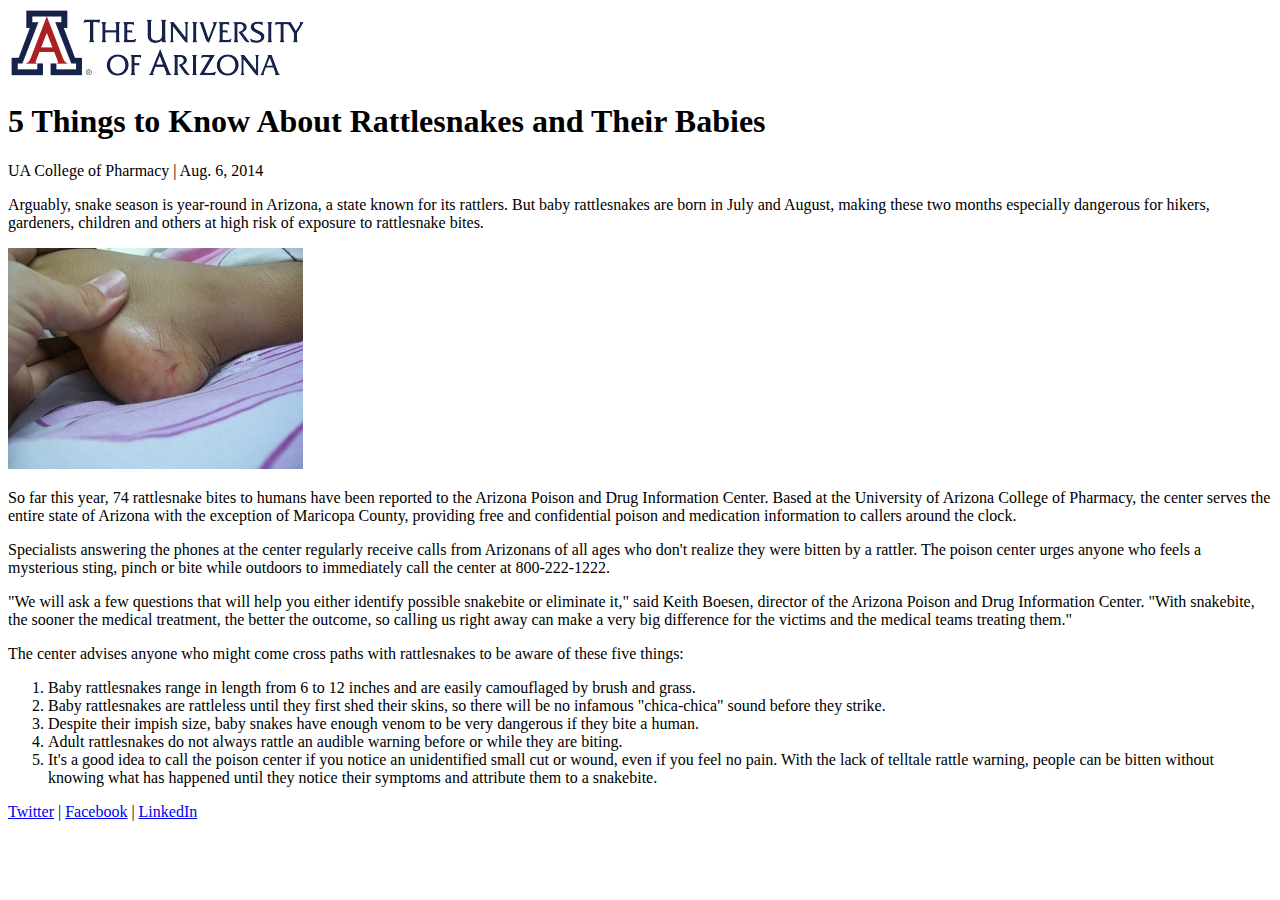
<file: LAB_ News article (HTML)/index.html>
<!DOCTYPE html>
<html lang="en">
<head>
   <meta charset="UTF-8">
   <title>5 Things to Know About Rattlesnakes and Their Babies</title>
   
</head>
<body>

   <img src="UniversityLogo.png" alt="Logo of The University of Arizona">
   <h1>5 Things to Know About Rattlesnakes and Their Babies</h1>
   <p>UA College of Pharmacy | Aug. 6, 2014</p>
   <p>Arguably, snake season is year-round in Arizona, a state known for its rattlers. But baby rattlesnakes are born in July and August, making these two months especially dangerous for hikers, gardeners, children and others at high risk of exposure to rattlesnake bites.</p>
   <img src="SnakeBite.jpg" alt="Snake bite on side of child's foot">
   <p>So far this year, 74 rattlesnake bites to humans have been reported to the Arizona Poison and Drug Information Center. Based at the University of Arizona College of Pharmacy, the center serves the entire state of Arizona with the exception of Maricopa County, providing free and confidential poison and medication information to callers around the clock.</p>
   <p>Specialists answering the phones at the center regularly receive calls from Arizonans of all ages who don't realize they were bitten by a rattler. The poison center urges anyone who feels a mysterious sting, pinch or bite while outdoors to immediately call the center at 800-222-1222.</p>
   <p>"We will ask a few questions that will help you either identify possible snakebite or eliminate it," said Keith Boesen, director of the Arizona Poison and Drug Information Center. "With snakebite, the sooner the medical treatment, the better the outcome, so calling us right away can make a very big difference for the victims and the medical teams treating them."</p>
   <p>The center advises anyone who might come cross paths with rattlesnakes to be aware of these five things:</p>
   <ol>
       <li>Baby rattlesnakes range in length from 6 to 12 inches and are easily camouflaged by brush and grass.</li>
       <li>Baby rattlesnakes are rattleless until they first shed their skins, so there will be no infamous "chica-chica" sound before they strike.</li>
       <li>Despite their impish size, baby snakes have enough venom to be very dangerous if they bite a human.</li>
       <li>Adult rattlesnakes do not always rattle an audible warning before or while they are biting.</li>
       <li>It's a good idea to call the poison center if you notice an unidentified small cut or wound, even if you feel no pain. With the lack of telltale rattle warning, people can be bitten without knowing what has happened until they notice their symptoms and attribute them to a snakebite.</li>
   </ol>
   <p>
       <a href="https://twitter.com/">Twitter</a> |
       <a href="https://www.facebook.com/">Facebook</a> |
       <a href="https://www.linkedin.com/">LinkedIn</a>
   </p>
</body>
</html>
</file>
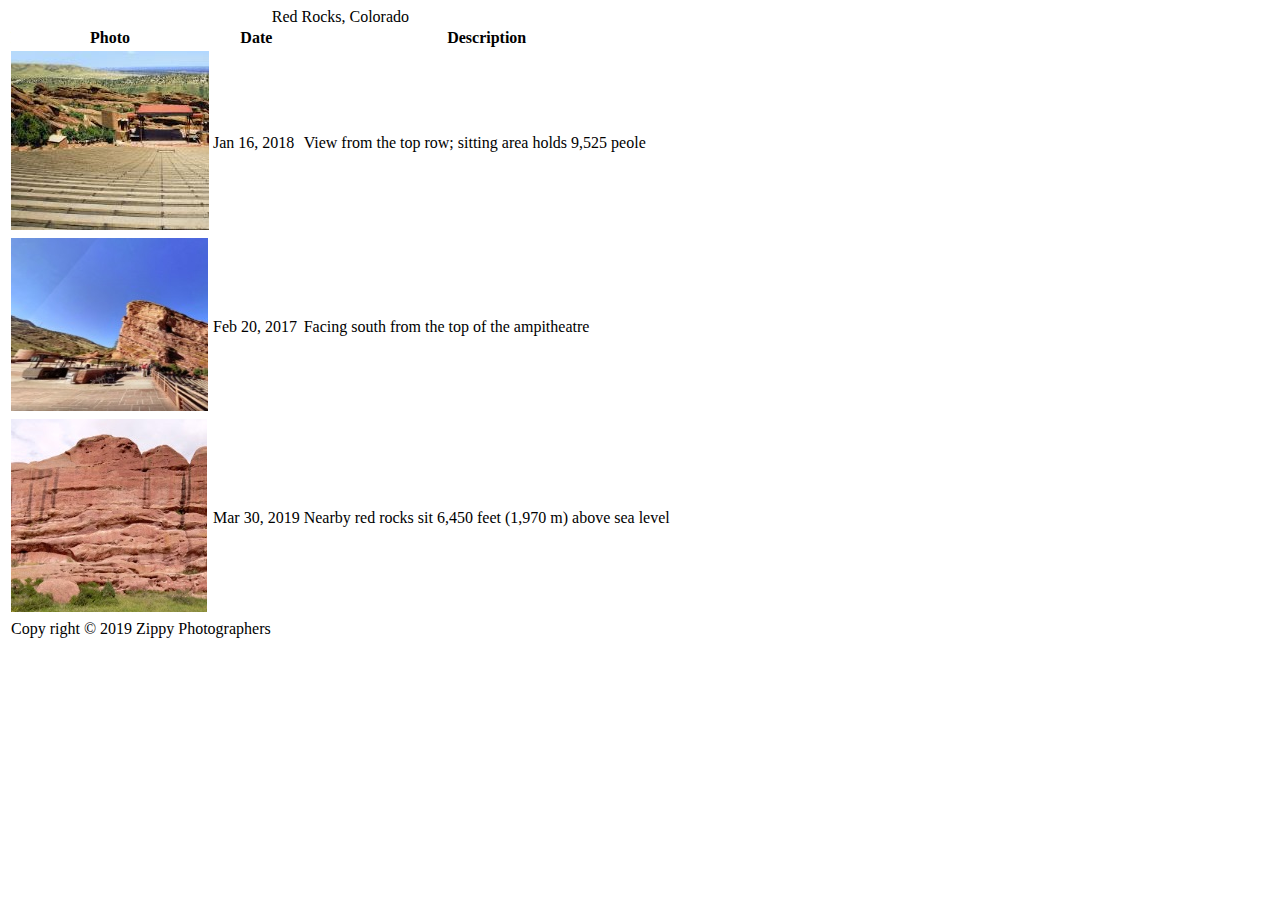
<file: LAB_ Photo gallery table (HTML)/index.html>
<!DOCTYPE html>
<html>
<head>
    <title>Photo Gallery</title>
</head>
<body>
    <table>
        <caption>Red Rocks, Colorado</caption>
        <tr>
            <th>Photo</th>
            <th>Date</th>
            <th>Description</th>
        </tr>
        <tr>
            <td><img src="vacation1.jpg" alt="Vacation Photo 1" /></td>
            <td>Jan 16, 2018</td>
            <td>View from the top row; sitting area holds 9,525 peole</td>
        </tr>
        <tr>
            <td><img src="vacation2.jpg" alt="Vacation Photo 2" /></td>
            <td>Feb 20, 2017</td>
            <td>Facing south from the top of the ampitheatre</td>
        </tr>
        <tr>
            <td><img src="vacation3.jpg" alt="Vacation Photo 3" /></td>
            <td>Mar 30, 2019</td>
            <td>Nearby red rocks sit 6,450 feet (1,970 m) above sea level</td>
        </tr>
        <tr>
            <td colspan="3">Copy right © 2019 Zippy Photographers</td>
        </tr>
    </table>
</body>
</html>
</file>
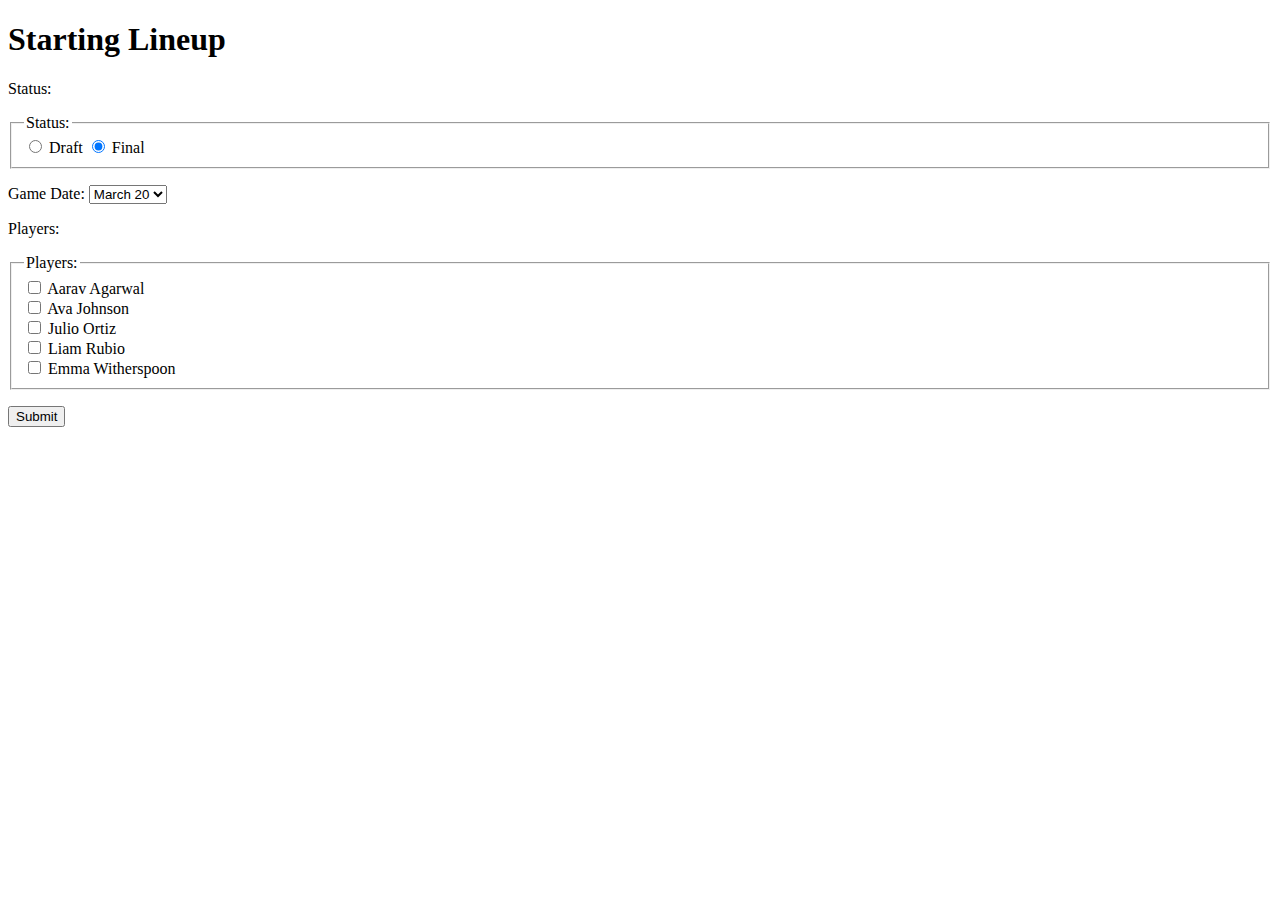
<file: Week 3/index.html>
<!DOCTYPE html>
<html lang="en">
<head>
   <title>Starting Lineup</title>
</head>
<body>
   <h1>Starting Lineup</h1>
   
   <form action="https://wp.zybooks.com/form-viewer.php" method="POST">

      <p>
        <label for="status">Status:</label>
        <fieldset>
          <legend>Status:</legend>
          <input type="radio" id="draft" name="status" value="Draft">
          <label for="draft">Draft</label>
          <input type="radio" id="final" name="status" value="Final" checked>
          <label for="final">Final</label>
        </fieldset>
      </p>
    
      <p>
        <label for="gameDate">Game Date:</label>
        <select id="gameDate" name="gameDate">
          <option value="March 20">March 20</option>
          <option value="March 24">March 24</option>
          <option value="April 2">April 2</option>
          <option value="April 6">April 6</option>
          <option value="April 13">April 13</option>
        </select>
      </p>
    
      <p>
        <label for="player">Players:</label>
        <fieldset>
          <legend>Players:</legend>
          <input type="checkbox" id="aarav" name="player" value="Aarav Agarwal">
          <label for="aarav">Aarav Agarwal</label></br>
          <input type="checkbox" id="ava" name="player" value="Ava Johnson">
          <label for="ava">Ava Johnson</label></br>
          <input type="checkbox" id="julio" name="player" value="Julio Ortiz">
          <label for="julio">Julio Ortiz</label></br>
          <input type="checkbox" id="liam" name="player" value="Liam Rubio">
          <label for="liam">Liam Rubio</label></br>
          <input type="checkbox" id="emma" name="player" value="Emma Witherspoon">
          <label for="emma">Emma Witherspoon</label>
        </fieldset>
      </p>
    
      <p>
        <input type="submit" value="Submit">
      </p>
    </form>
    
   
</body>

</html>
</file>
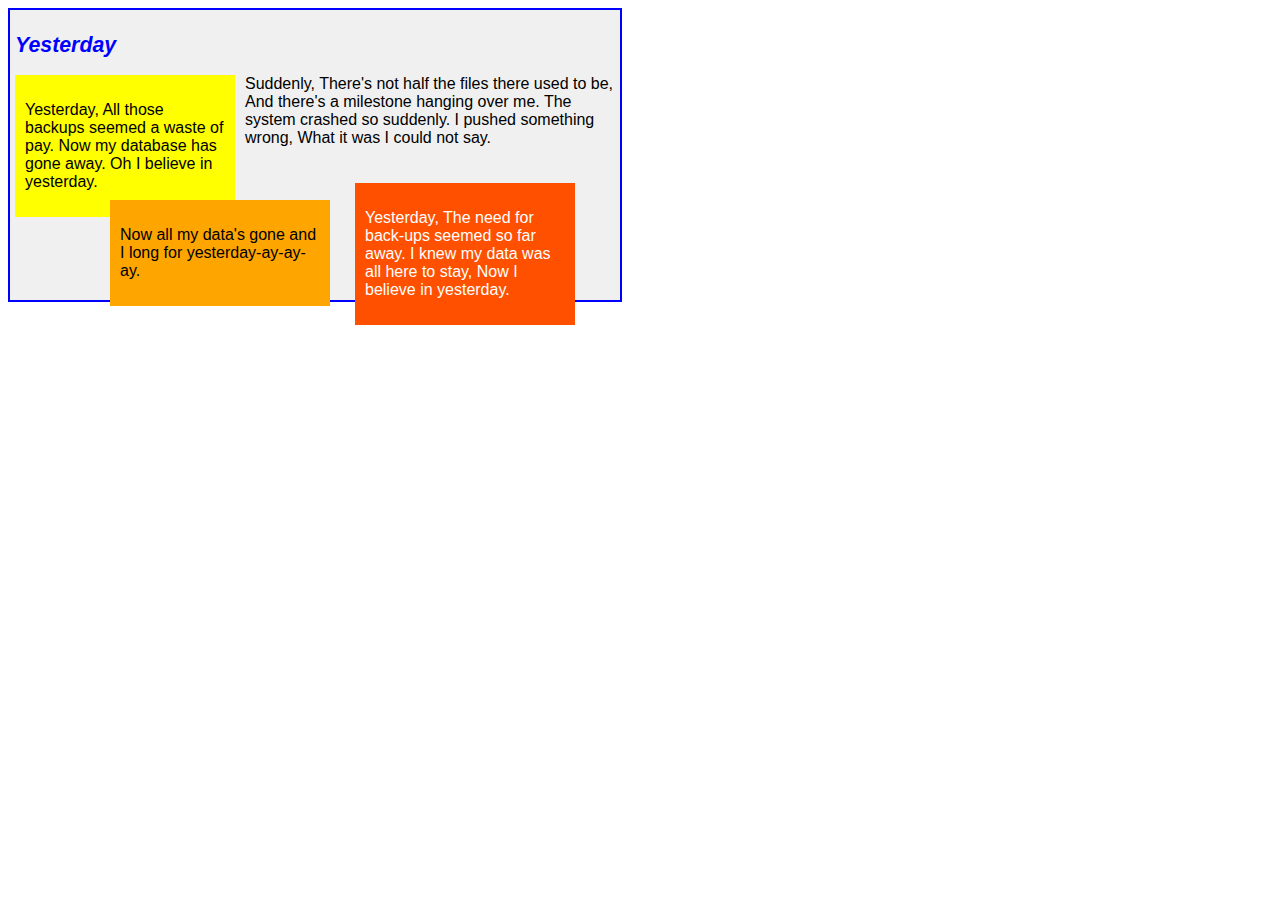
<file: Week 5/index.html>
<!DOCTYPE html>
<html>
<head>
    <style>
        /* Embedded stylesheet */
        body {
            font-family: Arial, sans-serif;
        }
        h2 {
            font-size: 16pt;
            font-style: italic;
            color: blue;
        }
        .container {
            width: 600px;
            height: 280px;
            border: 2px solid blue;
            padding: 5px;
            background-color: #F0F0F0;
        }
        .yellow {
            background-color: yellow;
            float: left;
            width: 200px;
            padding: 10px;
            margin: 0 10px 0 0;
        }
        .no-bg {
            /* No CSS styling */
        }
        .orange {
            background-color: orange;
            position: absolute;
            top: 200px;
            left: 110px;
            width: 200px;
            padding: 10px;
        }
        .orange-red {
            background-color: rgb(255, 80, 0);
            color: white;
            float: right;
            width: 200px;
            padding: 10px;
            margin: 20px 40px 0 0;
        }
    </style>
</head>
<body>
    <div class="container">
        <h2>Yesterday</h2>
        <div class="yellow" >
         <p>Yesterday, All those backups seemed a waste of pay. Now my database has gone away. Oh I believe in yesterday.</p>
            

        </div>
        <div class="no-bg">
            <p>Suddenly, There's not half the files there used to be, And there's a milestone hanging over me. The system crashed so suddenly. I pushed something wrong, What it was I could not say.</p>
        </div>
        <div class="orange">
            <!-- Orange section content -->
            <p>Now all my data's gone and I long for yesterday-ay-ay-ay.</p>
        </div>
        <div class="orange-red">
            <!-- Orange-red section content -->
            <p>Yesterday, The need for back-ups seemed so far away. I knew my data was all here to stay, Now I believe in yesterday.</p>
        </div>
    </div>
</body>
</html>
</file>
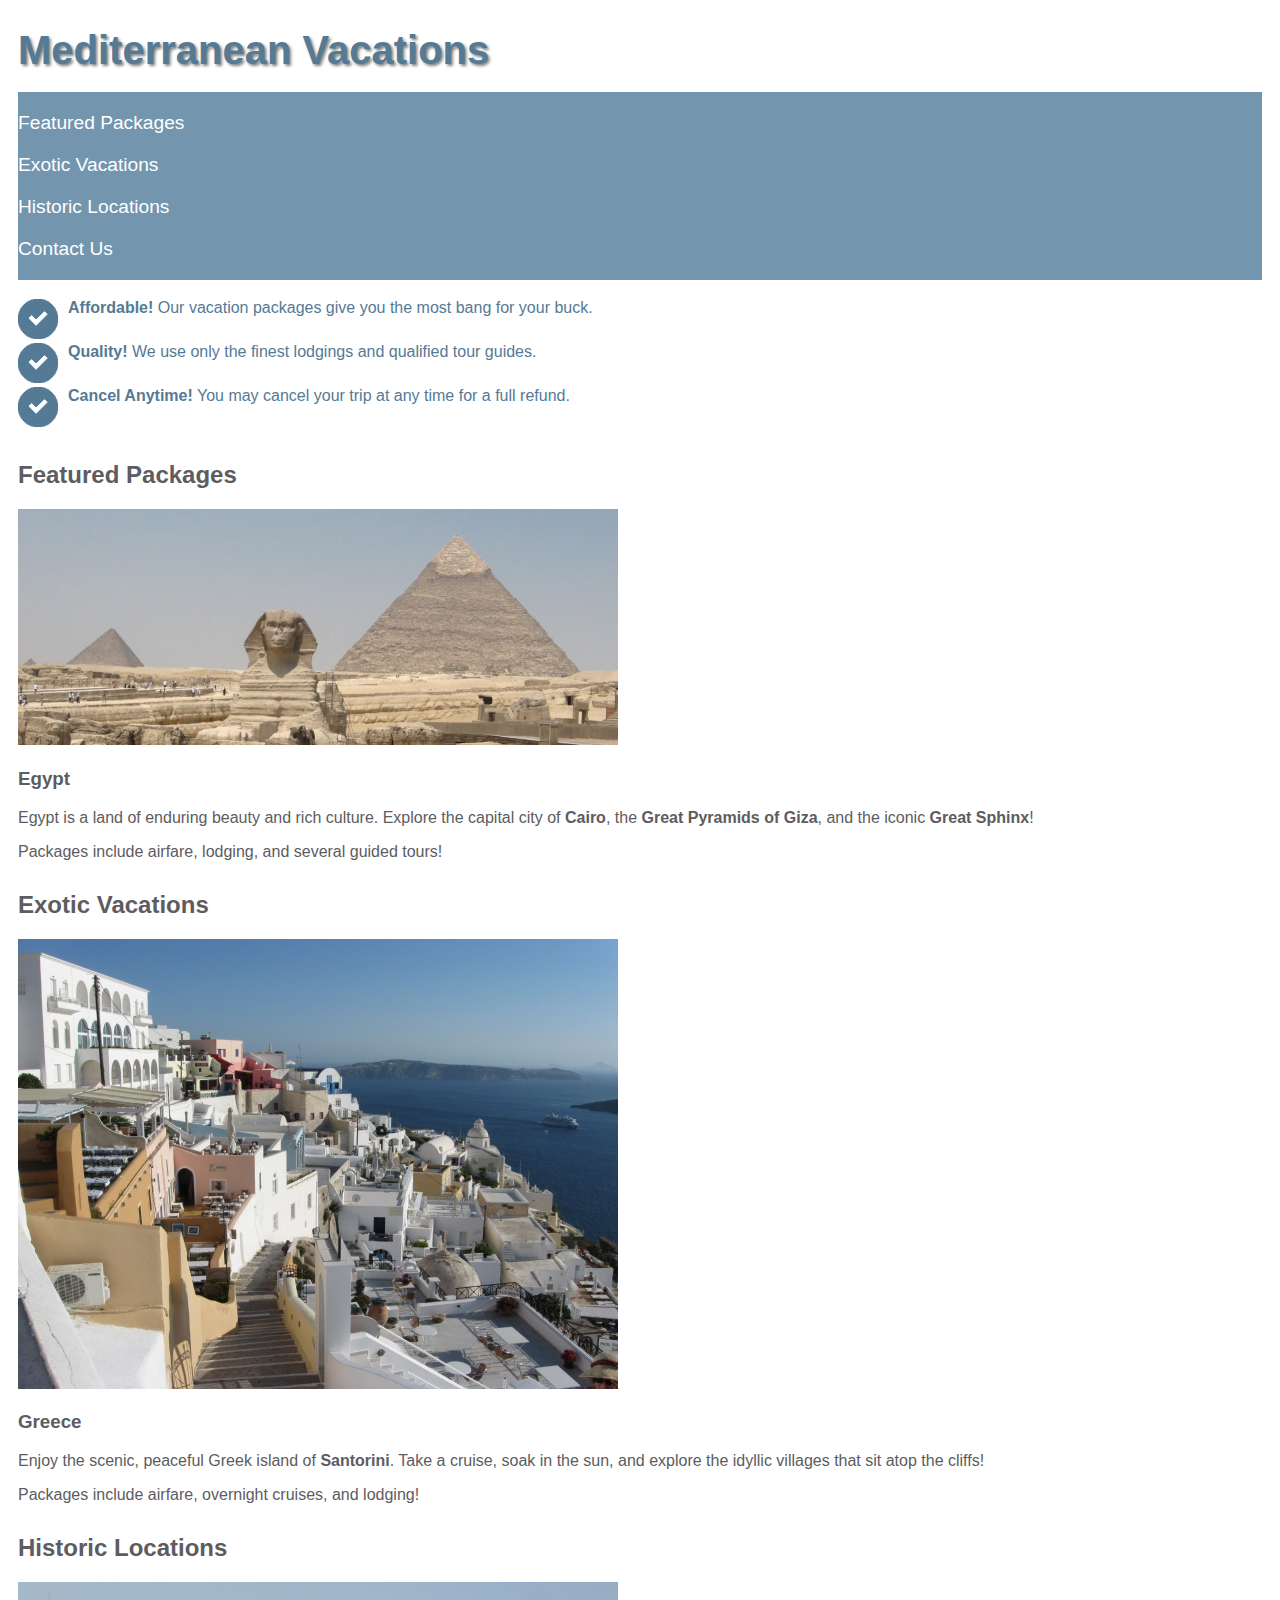
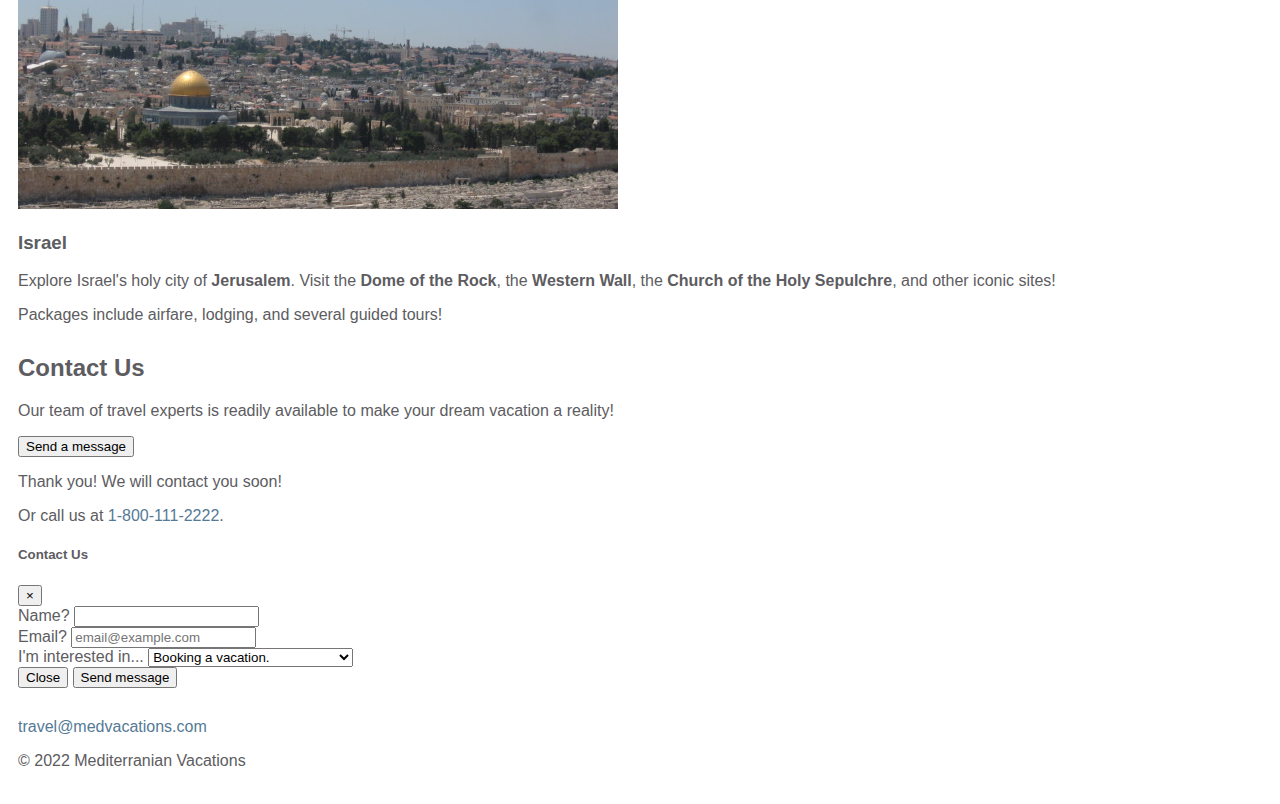
<file: Week 10/LAB_ Bootstrap for a vacation website/index.html>
<!DOCTYPE html>
<html lang="en">
<head>
   <title>Bootstrap Lab</title>
   <meta name="viewport" content="width=device-width, initial-scale=1">
   <link rel="stylesheet" href="https://cdn.jsdelivr.net/npm/bootstrap@5.1.3/dist/css/bootstrap.min.css"
      integrity="sha384-1BmE4kWBq78iYhFldvKuhfTAU6auU8tT94WrHftjDbrCEXSU1oBoqyl2QvZ6jIW3"
      crossorigin="anonymous">
   <script src="https://cdn.jsdelivr.net/npm/bootstrap@5.1.3/dist/js/bootstrap.min.js"
      integrity="sha384-QJHtvGhmr9XOIpI6YVutG+2QOK9T+ZnN4kzFN1RtK3zEFEIsxhlmWl5/YESvpZ13"
      crossorigin="anonymous"></script>
   <link rel="stylesheet" href="styles.css">
   <script src="script.js" defer></script>
</head>
<body>
   <header>
      <h1>Mediterranean Vacations</h1>
   </header>
   <nav class="container-fluid">
      <ul class="row">
         <li class="col-md"><a href="#featured">Featured Packages</a></li>
         <li class="col-md"><a href="#exotic">Exotic Vacations</a></li>
         <li class="col-md"><a href="#historic">Historic Locations</a></li>
         <li class="col-md"><a href="#contact">Contact Us</a></li>
      </ul>
   </nav>
   <div id="benefits" class="container">
      <div class="row">
         <div class="col-sm">
            <div class="benefits-inner-container">
               <div>
                  <img src="checkmark.png" alt="checkmark">
               </div>
               <div class="benefit">
                  <strong>Affordable!</strong> Our vacation packages give you
                  the most bang for your buck.
               </div>
            </div>
         </div>
         <div class="col-sm">
            <div class="benefits-inner-container">
               <div>
                  <img src="checkmark.png" alt="checkmark">
               </div>
               <div class="benefit">
                  <strong>Quality!</strong> We use only the finest lodgings
                  and qualified tour guides.
               </div>
            </div>
         </div>
         <div class="col-sm">
            <div class="benefits-inner-container">
               <div>
                  <img src="checkmark.png" alt="checkmark">
               </div>
               <div class="benefit">
                  <strong>Cancel Anytime!</strong> You may cancel your trip
                  at any time for a full refund.
               </div>
            </div>
         </div>
      </div>
   </div>

   <main>
      <section id="featured">
         <h2>Featured Packages</h2>
         <div class="container-fluid">
            <div class="row">
               <div class="col-lg">
                  <img src="egypt_600.jpg" alt="Great Sphinx and pyramid" class="rounded img-fluid">
               </div>
               <div class="col-lg">
                  <h3>Egypt</h3>
                  <p>Egypt is a land of enduring beauty and rich culture.
                     Explore the capital city of <strong>Cairo</strong>,
                     the <strong>Great Pyramids of Giza</strong>, and the
                     iconic <strong>Great Sphinx</strong>!
                  </p>
                  <p>
                     Packages include airfare, lodging, and several guided tours!
                  </p>
               </div>
            </div>
         </div>
      </section>

      <section id="exotic">
         <h2>Exotic Vacations</h2>
         <div class="container-fluid">
            <div class="row">
               <div class="col-lg">
                  <img src="greece_600.jpg" alt="Arial view of Santorini" class="rounded img-fluid">
               </div>
               <div class="col-lg">
                  <h3>Greece</h3>
                  <p>Enjoy the scenic, peaceful Greek island of <strong>Santorini</strong>.
                     Take a cruise, soak in the sun, and explore the
                     idyllic villages that sit atop the cliffs!
                  </p>
                  <p>
                     Packages include airfare, overnight cruises, and lodging!
                  </p>
               </div>
            </div>
         </div>
      </section>

      <section id="historic">
         <h2>Historic Locations</h2>
         <div class="container-fluid">
            <div class="row">
               <div class="col-lg">
                  <img src="israel_600.jpg" alt="Jerusalem city scape" class="rounded img-fluid">
               </div>
               <div class="col-lg">
                  <h3>Israel</h3>
                  <p>Explore Israel's holy city of <strong>Jerusalem</strong>.
                     Visit the <strong>Dome of the Rock</strong>,
                     the <strong>Western Wall</strong>, the <strong>Church of the Holy Sepulchre</strong>,
                     and other iconic sites!
                  </p>
                  <p>
                     Packages include airfare, lodging, and several guided tours!
                  </p>
               </div>
            </div>
         </div>
      </section>

      <section id="contact">
         <h2>Contact Us</h2>
         <p>
            Our team of travel experts is readily available to make your dream vacation a reality!
         </p>
         <p>
            <button id="send-message-btn" type="button" class="btn btn-primary" data-bs-toggle="modal"
               data-bs-target="#contact-modal">Send a message</button>
         </p>

         <div class="alert alert-success collapse" id="conf-alert">
            Thank you! We will contact you soon!
         </div>

         <p>
            Or call us at <a href="tel:1-800-111-2222">1-800-111-2222</a>.
         </p>

         <div class="modal fade" id="contact-modal" tabindex="-1" role="dialog" aria-labelledby="contact-modal-label"
            aria-hidden="true">
            <div class="modal-dialog" role="document">
               <div class="modal-content">
                  <div class="modal-header">
                     <h5 class="modal-title" id="contact-modal-label">Contact Us</h5>
                     <button type="button" class="close" data-bs-dismiss="modal" aria-label="Close">
                        <span aria-hidden="true">&times;</span>
                     </button>
                  </div>
                  <div class="modal-body">
                     <form>
                        <div class="form-group">

                           <label for="contact-name" class="col-form-label">Name?</label>
                           <input type="text" class="form-control" id="contact-name">
                        </div>
                        <div class="form-group">
                           <label for="contact-email" class="col-form-label">Email?</label>
                           <input type="email" class="form-control" id="contact-email" placeholder="email@example.com">
                        </div>
                        <div class="form-group">
                           <label for="contact-interest" class="col-form-label">I'm interested in...</label>
                           <select class="form-control" id="contact-interest">
                              <option>Booking a vacation.</option>
                              <option>Getting more information.</option>
                              <option>Checking my vacation's status.</option>
                           </select>
                        </div>
                     </form>
                  </div>
                  <div class="modal-footer">
                     <button type="button" class="btn btn-secondary" data-bs-dismiss="modal">Close</button>
                     <button type="button" class="btn btn-primary" data-bs-dismiss="modal">Send message</button>
                  </div>
               </div>
            </div>
         </div>
      </section>
   </main>

   <footer>
      <p>
         <a href="mailto:travel@medvacations.com">travel@medvacations.com</a>
      </p>
      <p>
         &copy; 2022 Mediterranian Vacations
      </p>
   </footer>
</body>

</html>
</file>
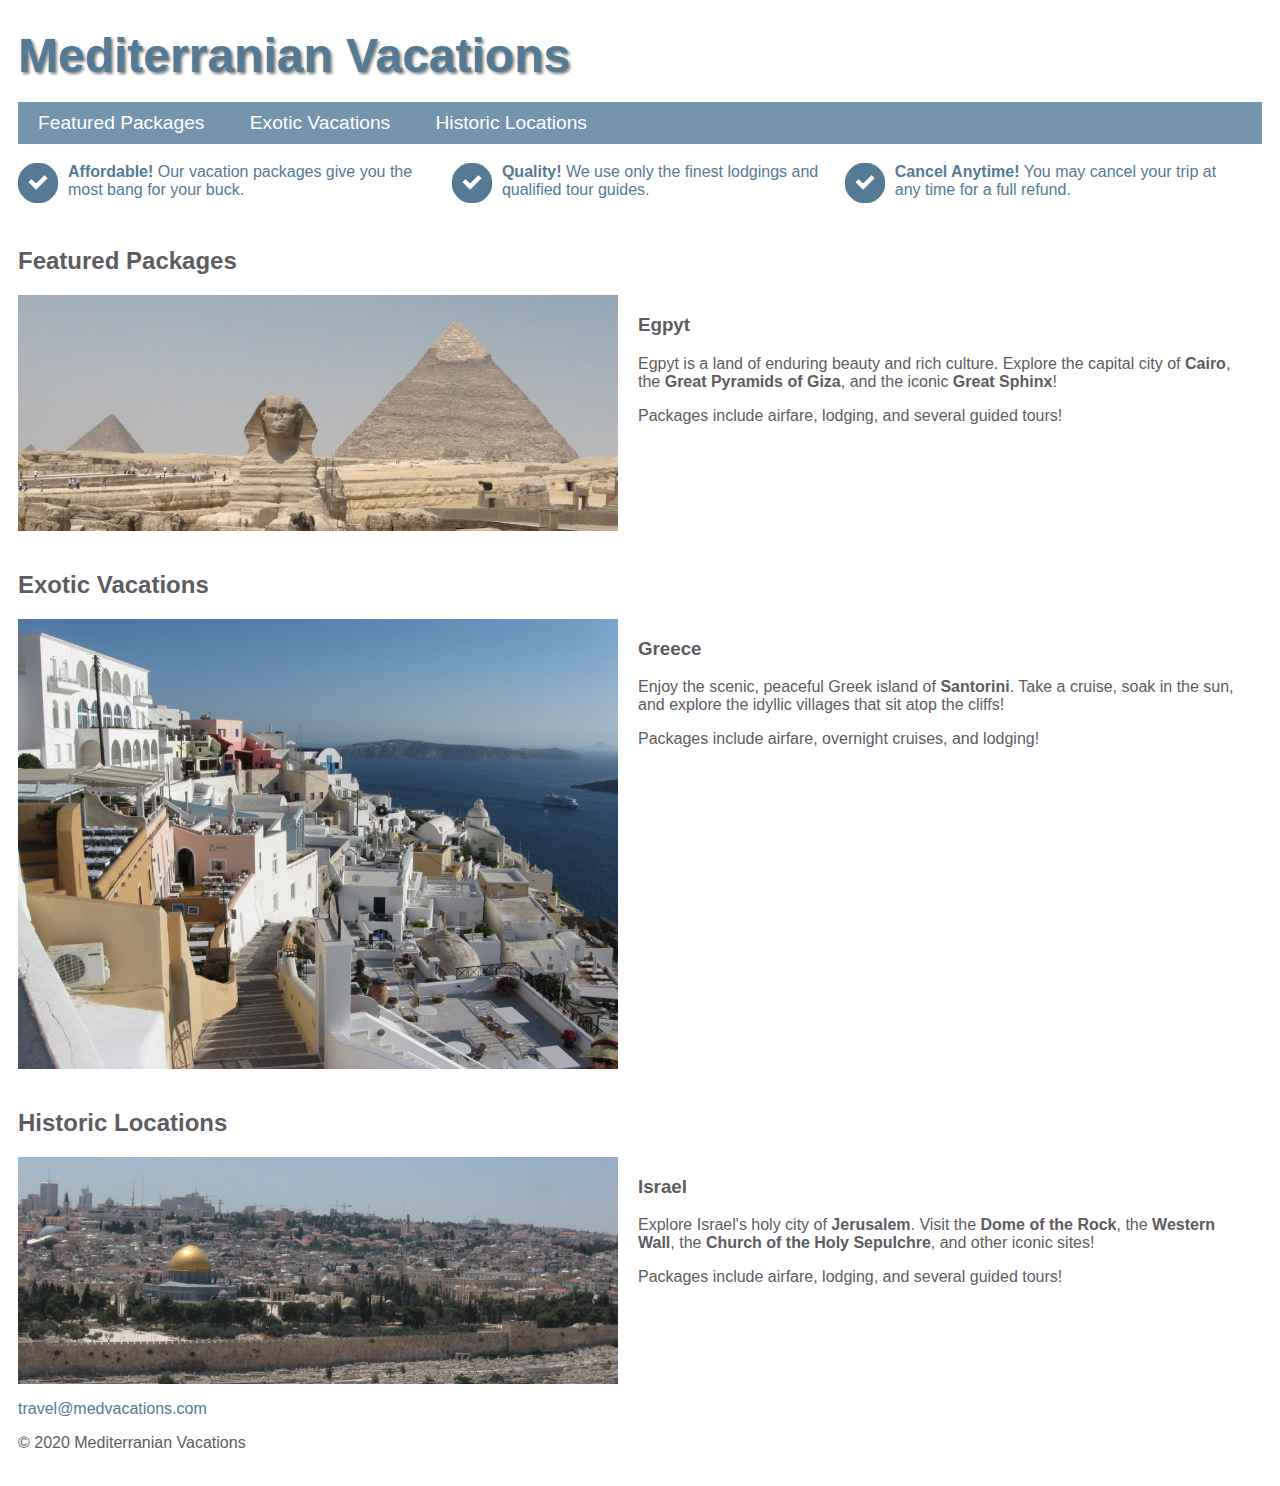
<file: Week 10/LAB_ Media queries for a vacation website/index.html>
<!DOCTYPE html>
<html lang="en">
<head>
   <title>Media Query Lab</title>
   <link rel="stylesheet" href="styles.css">
   <meta name="viewport" content="width=device-width, initial-scale=1">
</head>
<body>
   <header>
      <h1>Mediterranian Vacations</h1>
   </header>
   <nav>
      <ul>
         <li><a href="#featured">Featured Packages</a></li>
         <li><a href="#exotic">Exotic Vacations</a></li>
         <li><a href="#historic">Historic Locations</a></li>
      </ul>
   </nav>
   <div class="benefits-container">
      <div class="benefits-inner-container">
         <div>
            <img src="checkmark.png" alt="checkmark">
         </div>
         <div class="benefit">
            <strong>Affordable!</strong> Our vacation packages give you
            the most bang for your buck.
         </div>
      </div>
      <div class="benefits-inner-container">
         <div>
            <img src="checkmark.png" alt="checkmark">
         </div>
         <div class="benefit">
            <strong>Quality!</strong> We use only the finest lodgings
            and qualified tour guides.
         </div>
      </div>
      <div class="benefits-inner-container">
         <div>
            <img src="checkmark.png" alt="checkmark">
         </div>
         <div class="benefit">
            <strong>Cancel Anytime!</strong> You may cancel your trip
            at any time for a full refund.
         </div>
      </div>
   </div>
   <main>
      <section id="featured">
         <h2>Featured Packages</h2>
         <div class="vacation-container">
            <img src="egypt_600.jpg" alt="Great Sphyinx and pyramid">
            <div>
               <h3>Egpyt</h3>
               <p>Egpyt is a land of enduring beauty and rich culture.
                  Explore the capital city of <strong>Cairo</strong>,
                  the <strong>Great Pyramids of Giza</strong>, and the
                  iconic <strong>Great Sphinx</strong>!
               </p>
               <p>
                  Packages include airfare, lodging, and several guided tours!
               </p>
            </div>
         </div>
      </section>

      <section id="exotic">
         <h2>Exotic Vacations</h2>
         <div class="vacation-container">
            <img src="greece_600.jpg" alt="Arial view of Santorini">
            <div>
               <h3>Greece</h3>
               <p>Enjoy the scenic, peaceful Greek island of <strong>Santorini</strong>.
                  Take a cruise, soak in the sun, and explore the
                  idyllic villages that sit atop the cliffs!
               </p>
               <p>
                  Packages include airfare, overnight cruises, and lodging!
               </p>
            </div>
         </div>
      </section>

      <section id="historic">
         <h2>Historic Locations</h2>
         <div class="vacation-container">
            <img src="israel_600.jpg" alt="Jerusalem city scape">
            <div>
               <h3>Israel</h3>
               <p>Explore Israel's holy city of <strong>Jerusalem</strong>.
                  Visit the <strong>Dome of the Rock</strong>,
                  the <strong>Western Wall</strong>, the <strong>Church of the Holy Sepulchre</strong>,
                  and other iconic sites!
               </p>
               <p>
                  Packages include airfare, lodging, and several guided tours!
               </p>
            </div>
         </div>
      </section>
   </main>

   <footer>
      <p>
         <a href="mailto:travel@medvacations.com">travel@medvacations.com</a>
      </p>
      <p>
         &copy; 2020 Mediterranian Vacations
      </p>
   </footer>
</body>

</html>
</file>
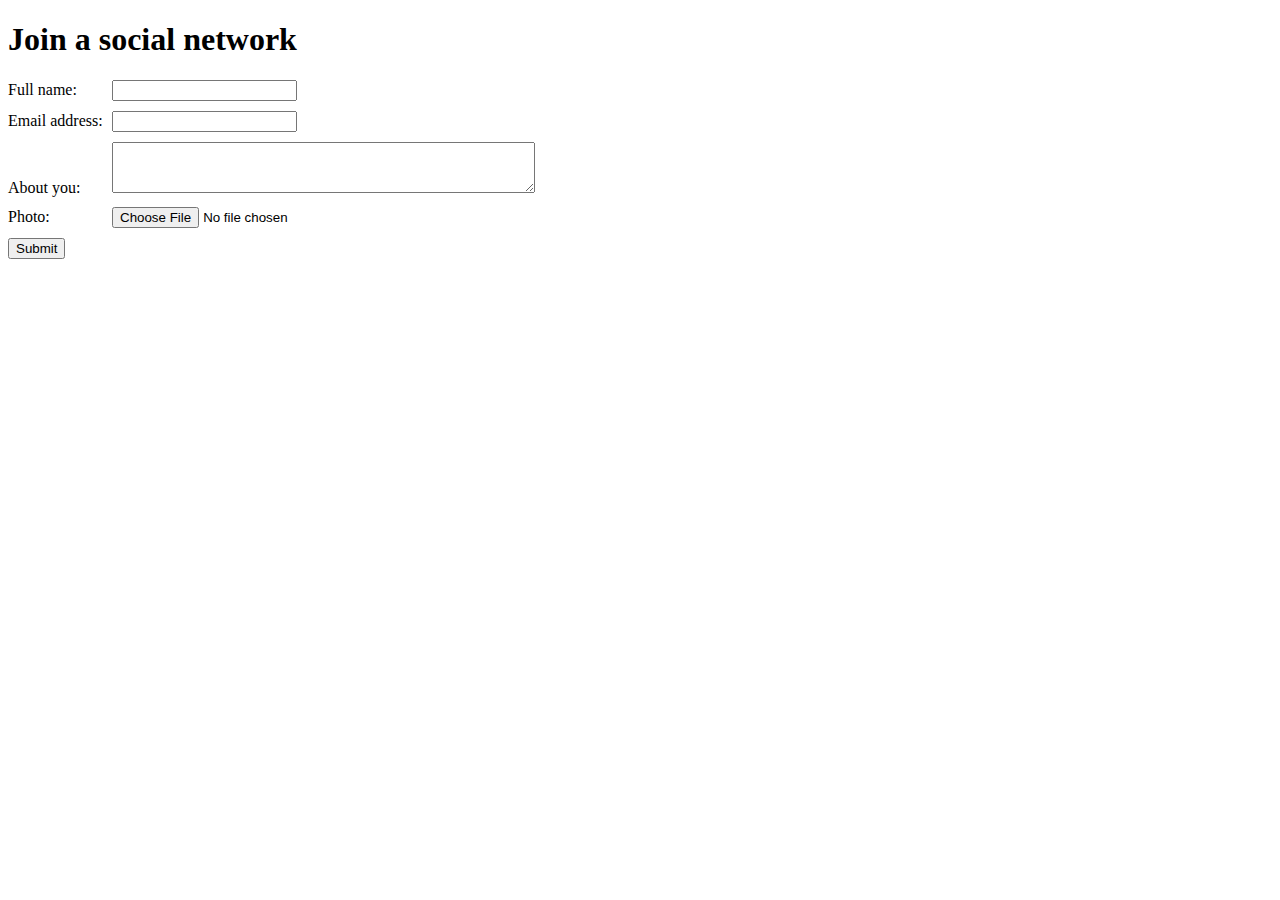
<file: Week 3/LAB_ Form for joining a social network (HTML)/index.html>
<!DOCTYPE html>
<html lang="en">
<head>
   <title>Join a social network</title>
   <link rel="stylesheet" href="styles.css">
</head>
<body>
   <h1>Join a social network</h1>
   
   <form action="https://wp.zybooks.com/form-viewer.php" method="POST" enctype="multipart/form-data">
      <div>
        <label for="fullName">Full name:</label>
        <input type="text" id="fullName" name="fullName" required>
      </div>
    
      <div>
        <label for="email">Email address:</label>
        <input type="text" id="email" name="email" required>
      </div>
    
      <div>
        <label for="about">About you:</label>
        <textarea id="about" name="about" rows="3" cols="50"></textarea>
      </div>
    
      <div>
        <label for="picture">Photo:</label>
        <input type="file" id="picture" name="picture">
      </div>
    
      <div>
        <input type="submit" value="Submit">
      </div>
    </form>
    
   
</body>

</html>
</file>
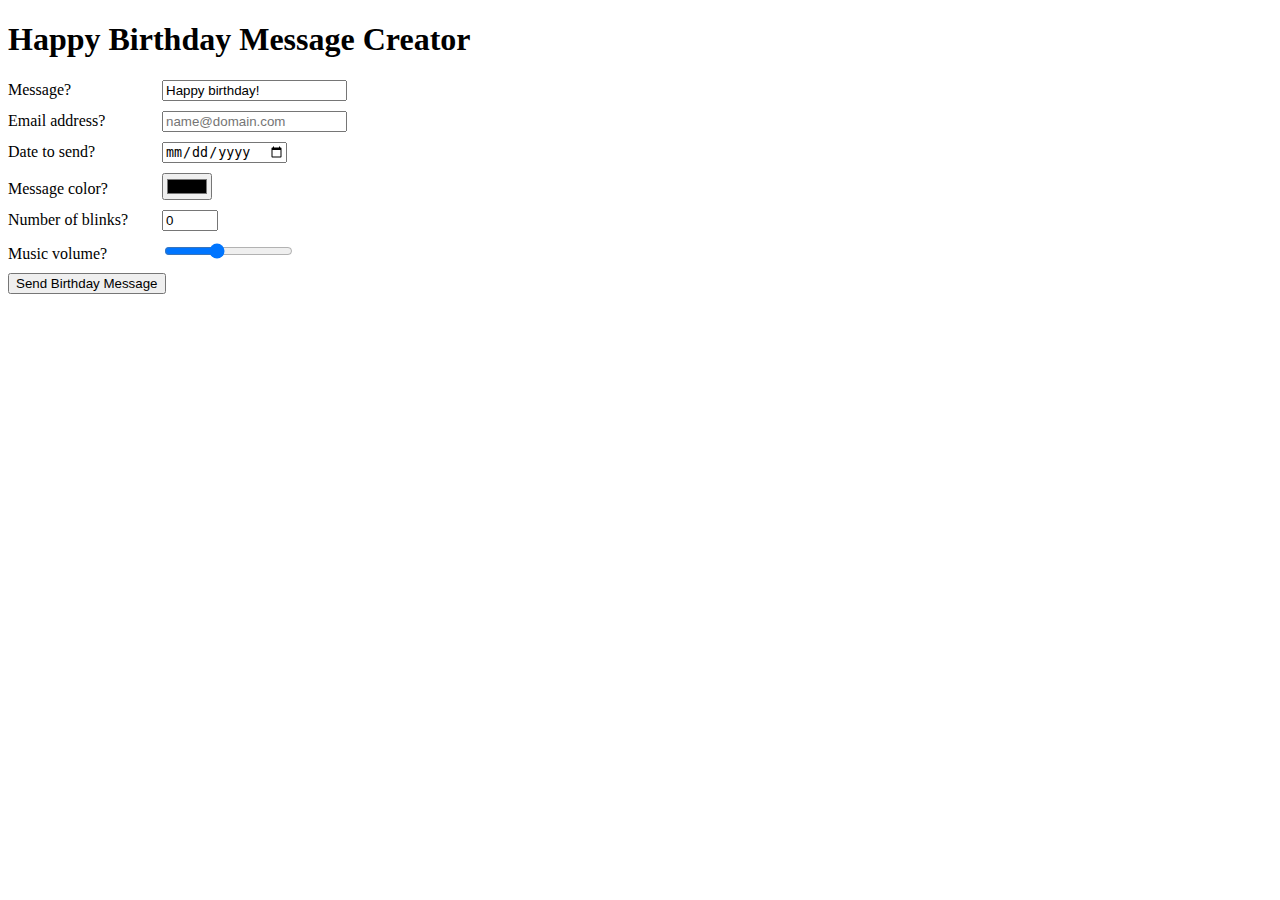
<file: Week 3/LAB_ Happy birthday message creator (HTML)/index.html>
<!DOCTYPE html>
<html lang="en">
<head>
   <title>Happy Birthday Message Creator</title>
   <link rel="stylesheet" href="styles.css">
</head>
<body>
   <h1>Happy Birthday Message Creator</h1>
   <form method="POST" action="https://wp.zybooks.com/form-viewer.php">
      <div>
         <label for="birthdayMessage">Message?</label>
         <input type="text" id="birthdayMessage" name="birthdayMessage" value="Happy birthday!">
      </div>
      <div>
         <label for="emailAddr">Email address?</label>
         
         <input type="email" id="email" name="email" pattern="[a-zA-Z0-9-_\.]+@[a-zA-Z0-9-]+(?:\.[a-zA-Z0-9-]+)*" required  placeholder="name@domain.com">
      </div>
      <div>
         <label for="dateToSend">Date to send?</label>
         <input type="date" id="dateToSend" name="dateToSend">
      </div>
      <div>
         <label for="messageColor">Message color?</label>
         <input type="color" id="messageColor" name="messageColor">
      </div>
      <div>
         <label for="numBlinks">Number of blinks?</label>
         <input type="number" id="numBlinks" name="numBlinks" min="0" max="10" value="0">
      </div>
      <div>
         <label for="musicVolume">Music volume?</label>
         <input type="range" id="musicVolume" name="musicVolume" min="0" max="50" value="20">
      </div>
   
      <div>
      <button type="submit">Send Birthday Message</button>
   </div>

   </form>
   
</body>

</html>
</file>
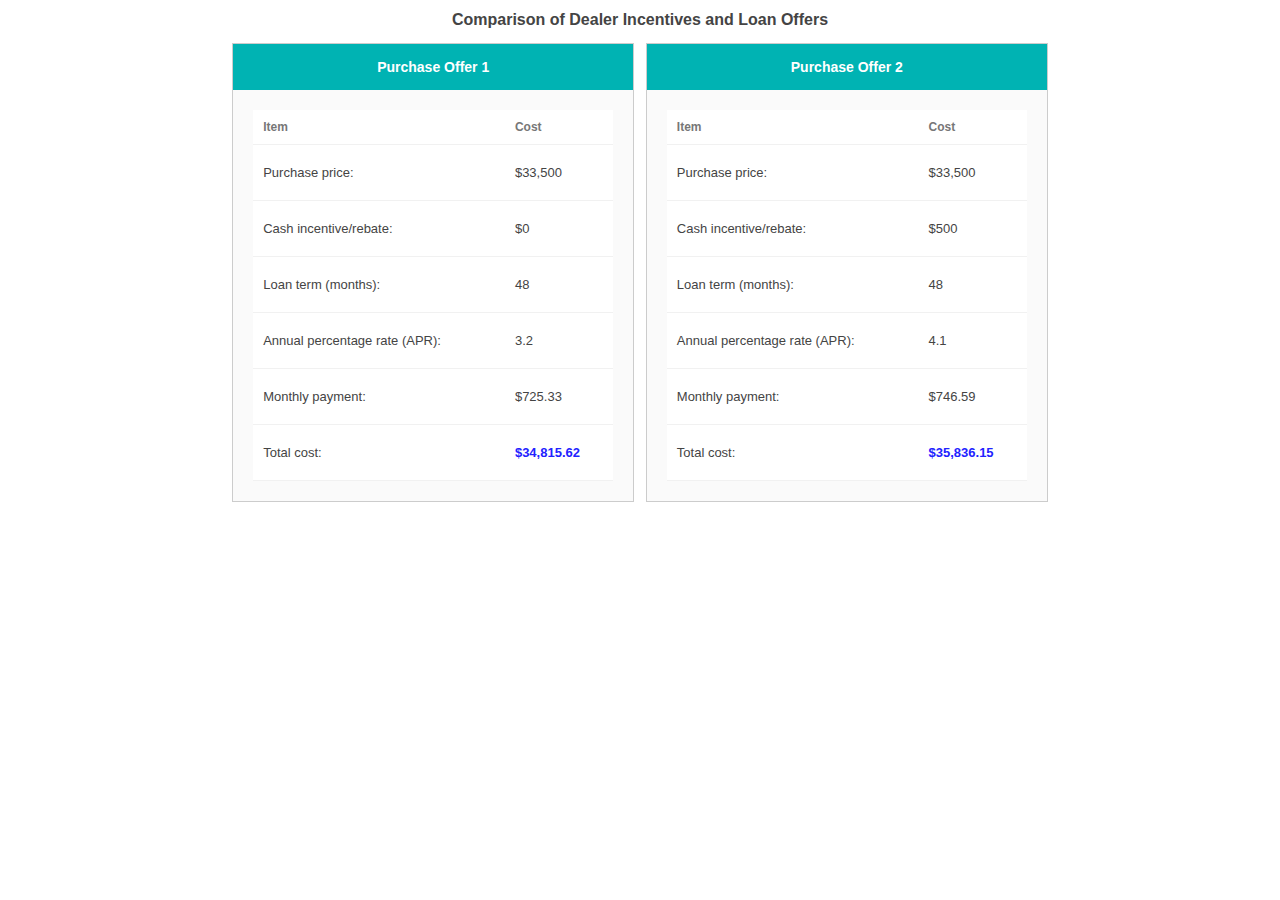
<file: Week 4/LAB_ Auto loan (CSS)/index.html>
<!DOCTYPE html>
<html lang="en">
<head>
   <meta charset="UTF-8">
   <title>Auto Purchase Offer and Loan Comparison</title>
   <link href="style.css" rel="stylesheet">
</head>
<body>
	<div class="container">
      <h1>Comparison of Dealer Incentives and Loan Offers</h1>
		<section class="offer">
		   <h2 class="offer-title">Purchase Offer 1</h2>
		   <div class="offer-contents">
		      <table>
   		      <tr>
		            <th>Item</th>
		            <th>Cost</th>
		         </tr>
		         <tr>
   		         <td>Purchase price:</td>
		            <td>$33,500</td>
		         </tr>
		         <tr>
   		         <td>Cash incentive/rebate:</td>
		            <td>$0</td>
		         </tr>
		         <tr>
   		         <td>Loan term (months):</td>
		            <td>48</td>
		         </tr>
		         <tr>
   		         <td>Annual percentage rate (APR):</td>
		            <td>3.2</td>
		         </tr>
		         <tr>
   		         <td>Monthly payment:</td>
		            <td>$725.33</td>
		         </tr>
		         <tr>
   		         <td>Total cost:</td>
		            <td class="final-value">$34,815.62</td>
		         </tr>
		      </table>
		   </div>
		</section>
		<section class="offer">
		   <h2 class="offer-title">Purchase Offer 2</h2>
		   <div class="offer-contents">
   		   <table>
		         <tr>
   		         <th>Item</th>
		            <th>Cost</th>
		         </tr>
		         <tr>
   		         <td>Purchase price:</td>
		            <td>$33,500</td>
		         </tr>
		         <tr>
   		         <td>Cash incentive/rebate:</td>
		            <td>$500</td>
		         </tr>
		         <tr>
   		         <td>Loan term (months):</td>
		            <td>48</td>
		         </tr>
		         <tr>
   		         <td>Annual percentage rate (APR):</td>
		            <td>4.1</td>
		         </tr>
		         <tr>
   		         <td>Monthly payment:</td>
		            <td>$746.59</td>
		         </tr>
		         <tr>
   		         <td>Total cost:</td>
		            <td class="final-value">$35,836.15</td>
		         </tr>
		      </table>
		   </div>
		</section>
	</div>
</body>
</html>
</file>
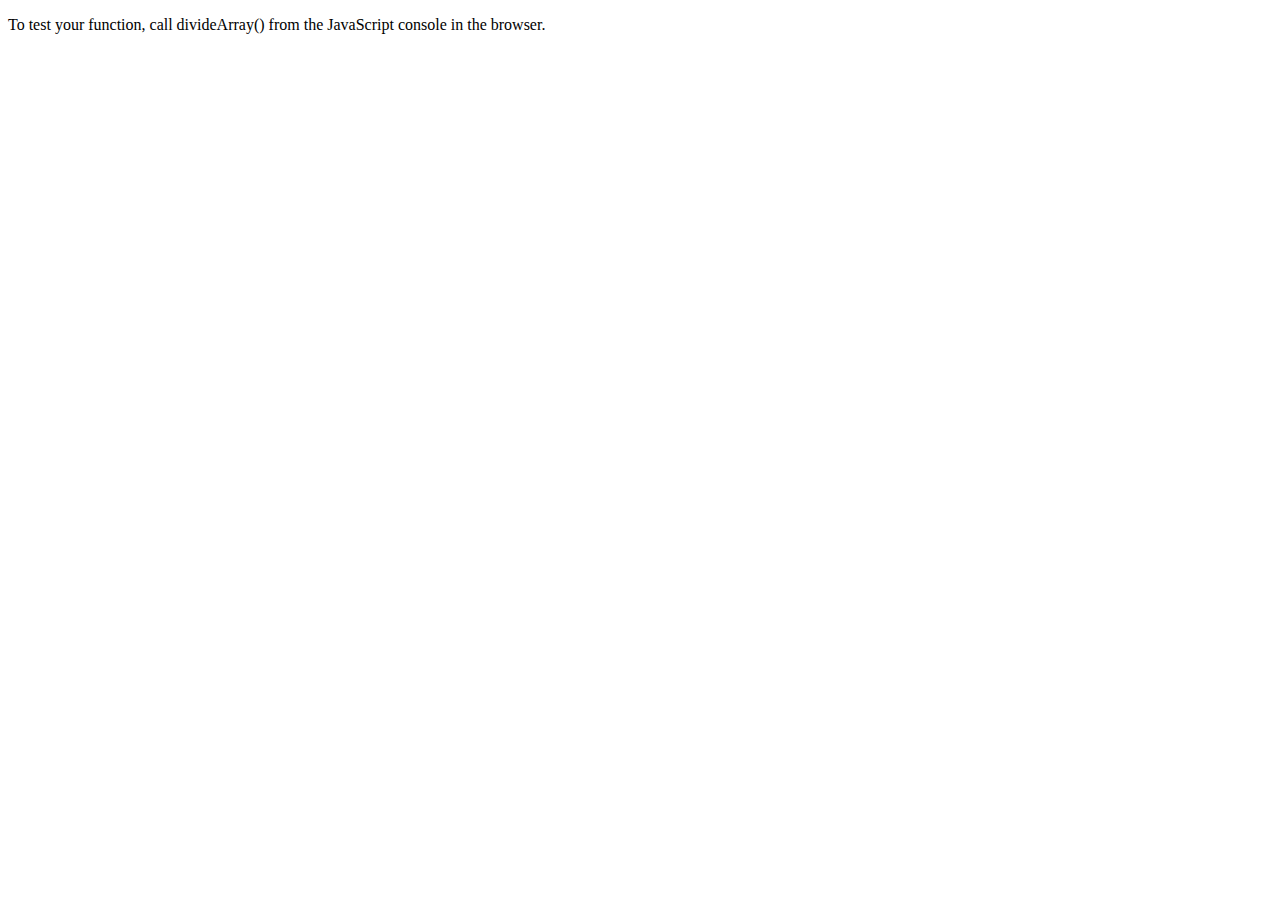
<file: Week 6/LAB_ JavaScript arrays/index.html>
<!DOCTYPE HTML>
<html lang="en">
   <head>
   	<title>JavaScript Array Lab</title>
   	<script src="script.js"></script>
	</head>
	<body>
		<p>To test your function, call divideArray() 
      from the JavaScript console in the browser.</p>
	</body>
</html>
</file>
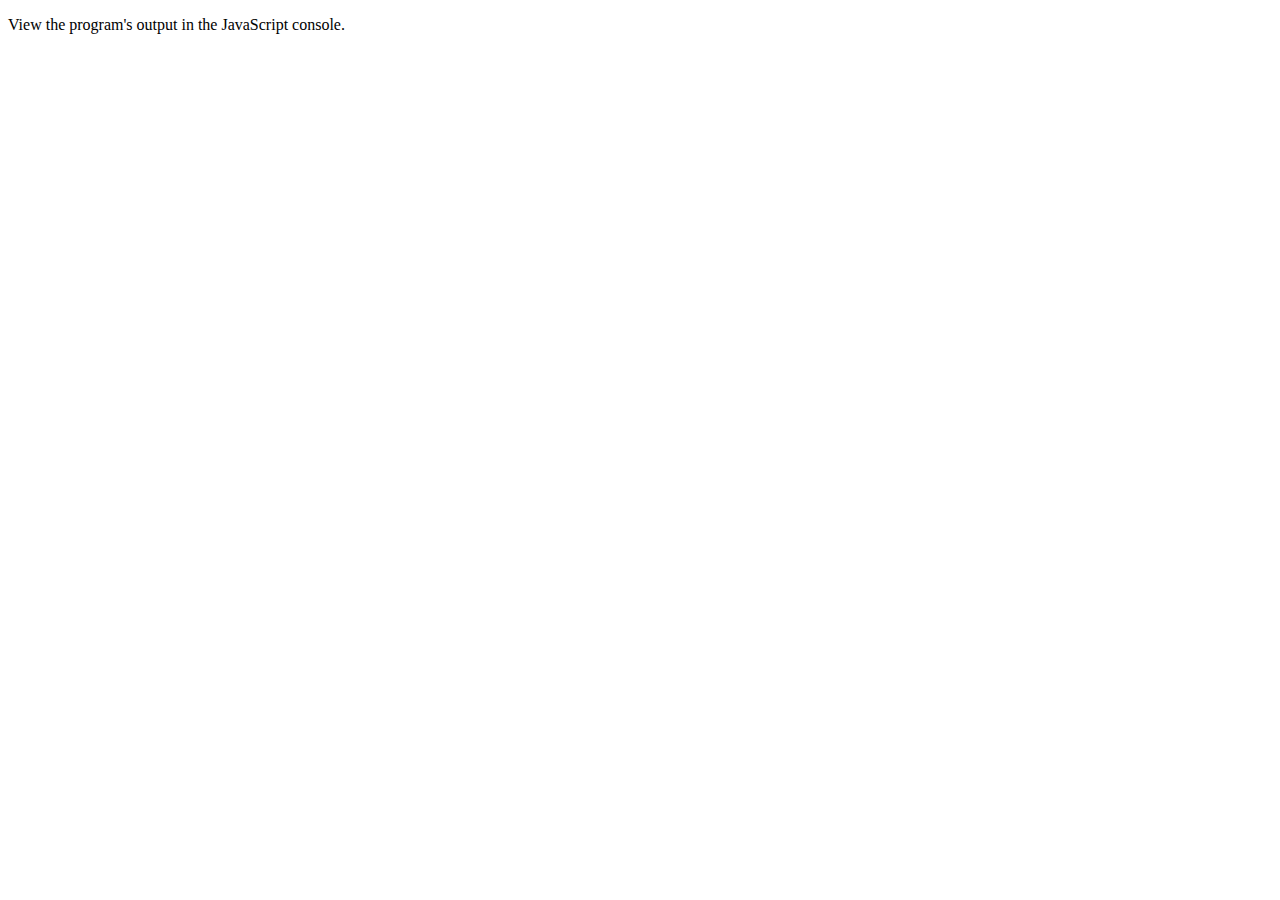
<file: Week 6/LAB_ JavaScript game object/index.html>
<!DOCTYPE HTML>
<html lang="en">
   <head>
      <title>JavaScript Game Object Lab</title>
      <script src="script.js"></script>
   </head>
   <body>         
      <p>View the program's output in the JavaScript console.</p>
   </body>
</html>
</file>
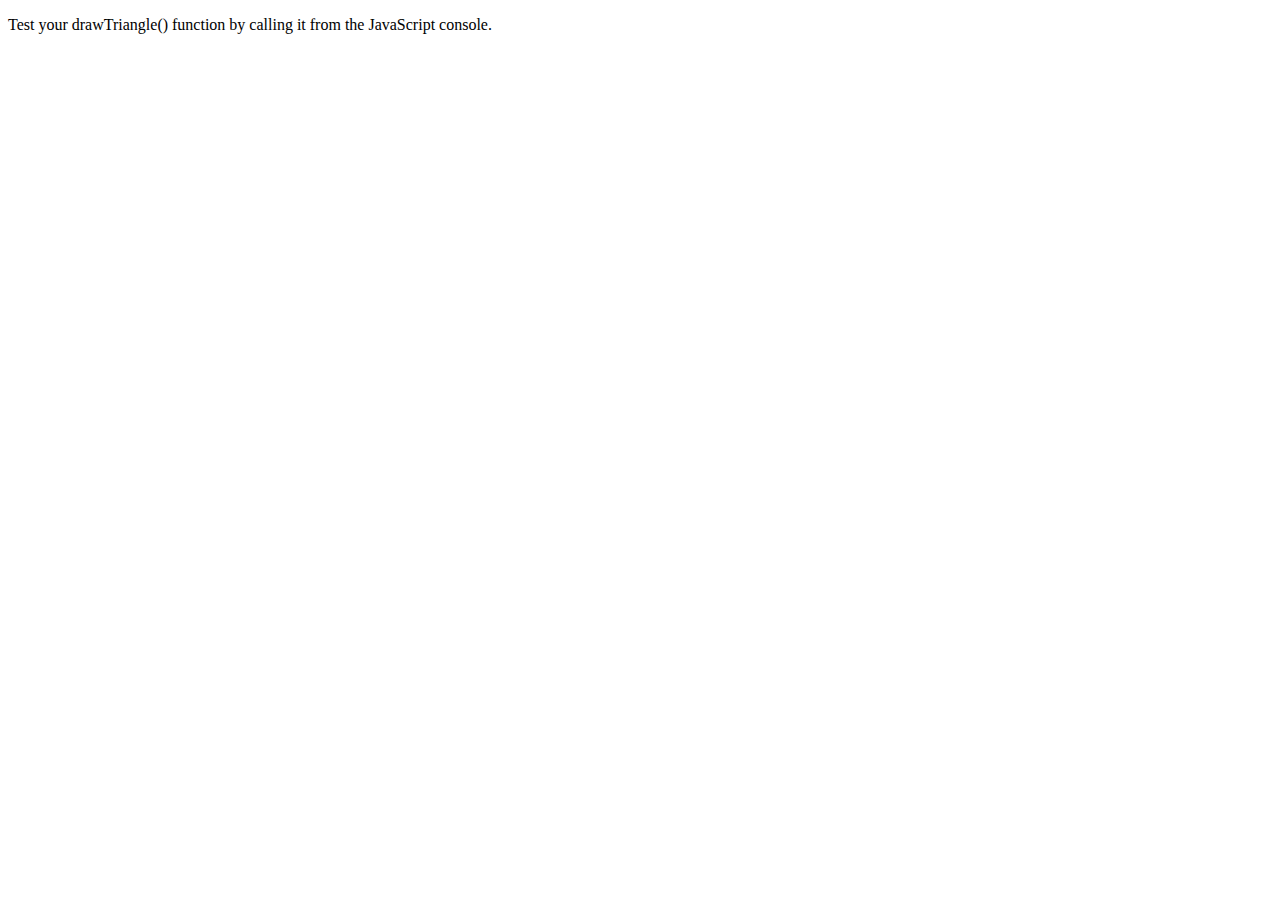
<file: Week 6/LAB_ JavaScript loops/index.html>
<!DOCTYPE HTML>
<html lang="en">
   <head>
      <title>JavaScript Loop Lab</title>
      <script src="script.js"></script>
   </head>
   <body>
      <p>Test your drawTriangle() function by calling it from the JavaScript console.</p>
   </body>
</html>
</file>
<file: Week 10/LAB_ Bootstrap for a vacation website/styles.css>
:root {
   --theme-color: #7395AE;
   --theme-dark-color: #557A95;
   --primary-font-color: #5D5C61;
   --link-font-color: white;
}

body {
   font-family: Helvetica, sans-serif;
   color: var(--primary-font-color);
   padding: 10px;
}

a {
   text-decoration: none;
   color: var(--theme-dark-color);
}

header {
   margin: 0;
}

header > h1 {
   color: var(--theme-dark-color);
   font-size: 2.5rem;
   margin: 10px 0;
   text-shadow: 2px 2px 3px gray;
}

nav {
   background-color: var(--theme-color);
}

nav ul {
   list-style-type: none;
   padding: 10px 0;
}

nav li {
   padding: 10px 0;
}

nav li a {
   color: var(--link-font-color);
}

nav li a:hover {
   text-decoration: none;
   color: var(--link-font-color);
   background-color: var(--theme-dark-color);
}

nav {
   font-size: larger;
}

main {
   margin: 0;
}

main > section {
   margin-top: 30px;
}

footer {
   margin-top: 30px;
}

.benefits-inner-container {
   display: flex;
   flex-direction: row;
}

.benefit {
   color: var(--theme-dark-color);
   margin-left: 10px;
   margin-right: 20px;
}
</file>
<file: Week 10/LAB_ Media queries for a vacation website/styles.css>
:root {
   --theme-color: #7395AE;
   --theme-dark-color: #557A95;
   --primary-font-color: #5D5C61;
   --link-font-color: white;
}

body {
   font-family: Helvetica, sans-serif;
   color: var(--primary-font-color);
   padding: 10px;
}

a {
   text-decoration: none;
   color: var(--theme-dark-color);
}

header {
   margin: 0;
}

header > h1 {
   color: var(--theme-dark-color);
   font-size: 2rem;
   margin: 10px 0;
   text-shadow: 2px 2px 3px gray;
}

nav {
   background-color: var(--theme-color);
}

nav ul {
   list-style-type: none;
   padding: 10px 0;
}

nav li {
   padding: 10px 0;
}

nav li a {
   padding: 10px 20px;
   color: var(--link-font-color);
}

nav li a:hover {
   background-color: var(--theme-dark-color);
}

nav {
   font-size: larger;
}

main {
   margin: 0;
}

main > section {
   margin-top: 10px;
   padding-top: 10px;
}

.benefits-inner-container {
   display: flex;
   flex-direction: row;
}

.benefits-container {
   display: flex;
   flex-direction: column;
}

.benefit {
   color: var(--theme-dark-color);
   margin-left: 10px;
   margin-right: 20px;
}

.vacation-container {
   display: flex;
   flex-direction: column;
}

.vacation-container img {
   width: 95%;
}

/* TODO: Add media query for 600px breakpoint */

/* TODO: Add media query for 700px breakpoint */

/* TODO: Add media query for 800px breakpoint */
/* 600px breakpoint */
@media (min-width: 600px) {
   .benefits-container {
     flex-direction: row;
   }
 }
 
 /* 700px breakpoint */
 @media (min-width: 700px) {
   nav li {
     display: inline;
   }
   
   header > h1 {
     font-size: 3rem; 
   }
 }
 
 /* 800px breakpoint */
 @media (min-width: 800px) {
 
   .vacation-container img {
     width: 50vw;
   }
 
   .vacation-container {
     flex-direction: row;
   }
 
   .vacation-container > div {
     margin: 0 20px;
   }
 
 }
</file>
<file: Week 3/LAB_ Form for joining a social network (HTML)/styles.css>
div {
   margin-bottom: 10px;
}

label {
   display: inline-block;
   width: 100px;
}
</file>
<file: Week 3/LAB_ Happy birthday message creator (HTML)/styles.css>
div {
    margin-bottom: 10px;
 }
 
 label {
    display: inline-block;
    width: 150px;
 }
</file>
<file: Week 4/LAB_ Auto loan (CSS)/style.css>
/* Your code goes here */
/* Default fonts */
body {
    font-family: Roboto, Helvetica, sans-serif;
  }
  
  /* Heading styles */
  h1 {
    font-size: 16px;
    color: #444444;
  }
  
  /* Container class */
  .container {
    text-align: center;
    margin: 5px;
    font-size: 13px;
  }
  
  /* Offer styles */
  .offer {
    display: inline-block;
    width: 400px;
    margin: 4px;
    text-align: center;
    border: 1px solid #cccccc;
  }
  
  /* Offer title styles */
  .offer-title {
    font-size: 14px;
    font-weight: bold;
    color: #ffffff;
    background-color: #00b3b3;
    margin: 0;
    padding: 15px;
  }
  
  /* Offer contents styles */
  .offer-contents {
    padding: 20px;
    background-color: #fafafa;
  }
  
  /* Table styles */
  table {
    width: 100%;
    background-color: #ffffff;
    border-collapse: collapse;
  }
  
  table th {
    font-size: 12px;
    font-weight: bold;
    color: #777777;
    padding: 10px;
    margin: 0;
    text-align: left;
    border-bottom: 1px solid #f1f1f1;
  }
  
  table td {
    font-weight: lighter;
    color: #444444;
    padding: 20px 10px;
    margin: 0;
    text-align: left;
    border-bottom: 1px solid #f1f1f1;
  }
  
  /* Final-value class */
  .final-value {
    font-weight: bold;
    color: #2222ff;
  }
</file>
